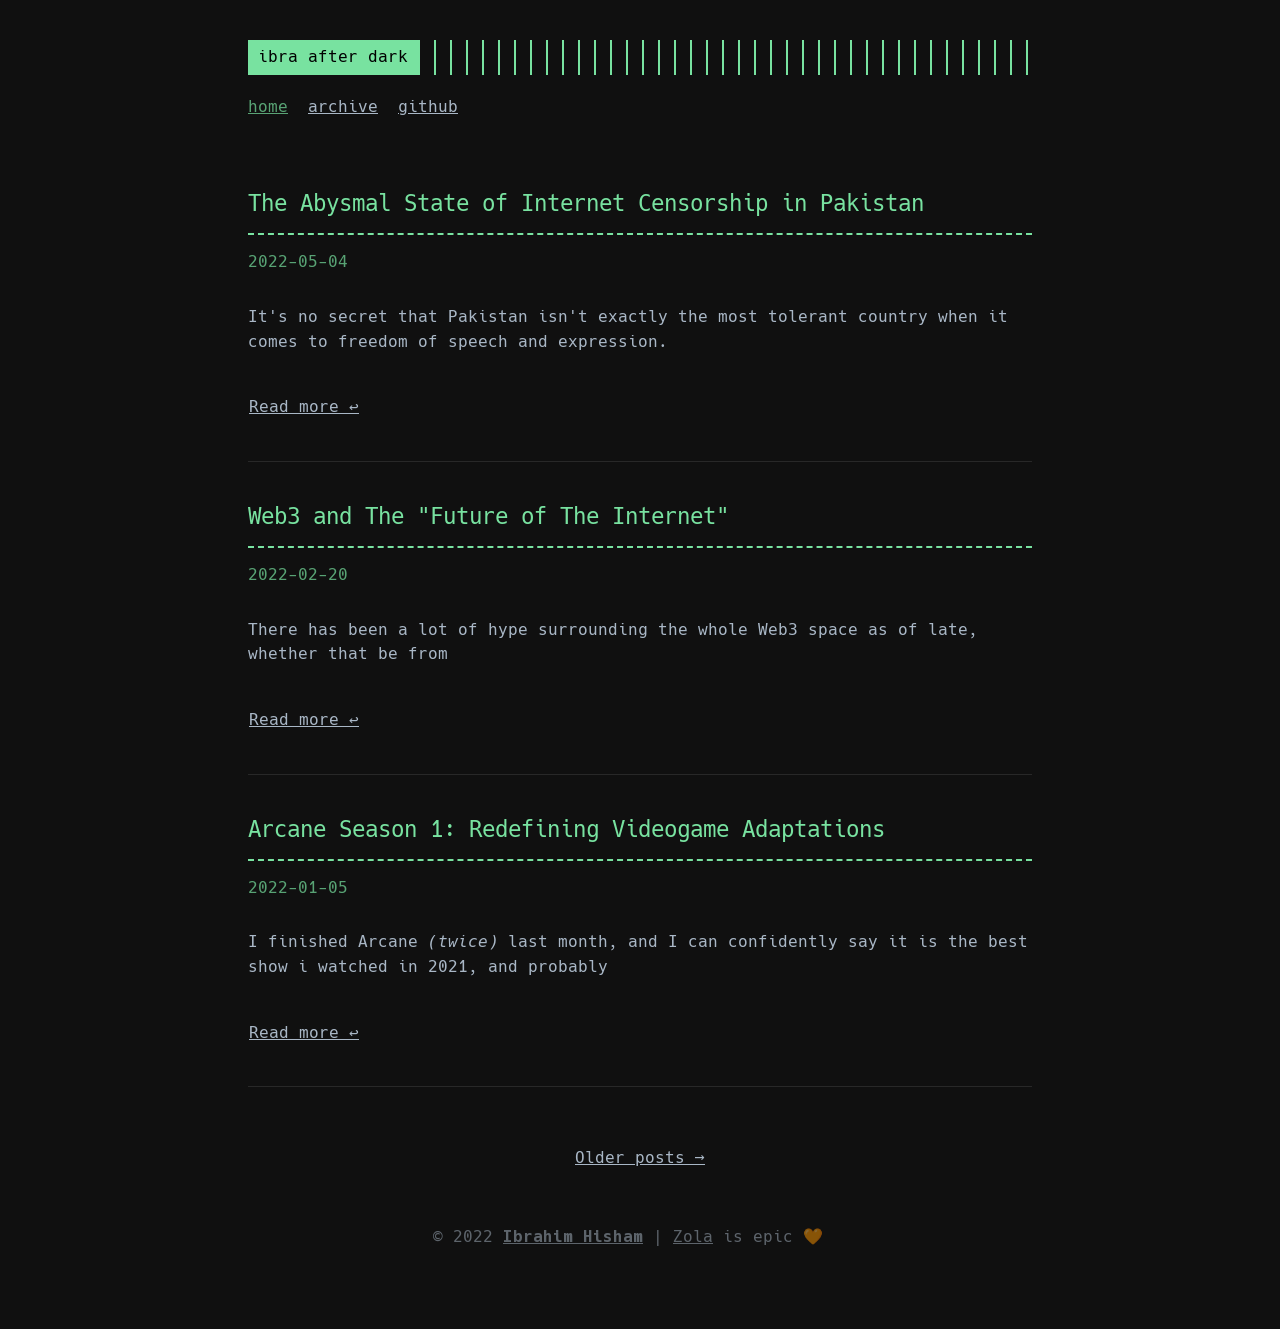
<file: index.html>
<!DOCTYPE html>
<html lang="en">

<head>
    <title>ibra after dark</title>
    
    <meta http-equiv="content-type" content="text/html; charset=utf-8">
    <meta name="viewport" content="width=device-width, initial-scale=1.0, maximum-scale=1">
    <meta name="robots" content="noodp"/>

    <link rel="stylesheet" href="https://ibra.github.io/style.css">
    <link rel="stylesheet" href="https://ibra.github.io/color/green.css">

        <link rel="stylesheet" href="https://ibra.github.io/color/background_dark.css">
    
    <link rel="stylesheet" href="https://ibra.github.io/font-hack-subset.css">

        <link rel="shortcut icon" type="image&#x2F;png" href="/favicon.png">
    
    </head>

<body class="">
<div class="container">
    
    <header class="header">
        <div class="header__inner">
            <div class="header__logo">
                    
                <a href="https://ibra.github.io" style="text-decoration: none;">
                    <div class="logo">
                      
                            ibra after dark
                        
                    </div>
                </a>
            </div>
        </div>

        
        
                <nav class="menu">
            <ul class="menu__inner">
                <li class="active"><a href="https://ibra.github.io">home</a></li>
            
                <li><a href="https://ibra.github.io/archive">archive</a></li>
            
                <li><a href="https://github.com/ibra" target="_blank" rel="noopener noreferrer">github</a></li>
            </ul>
        </nav>
    
    
        
    </header>
    

    <div class="content">
        
        <div class="posts">
                <div class="post on-list">
                    
    <h1 class="post-title"><a href="https://ibra.github.io/internet-censorship-pakistan/">The Abysmal State of Internet Censorship in Pakistan</a></h1>
    <div class="post-meta-inline">
        
    <span class="post-date">
            2022-05-04
        </span>

    </div>

    

                    
        <div class="post-content">
            <p>It's no secret that Pakistan isn't exactly the most tolerant country when it comes to freedom of speech and expression.  
        </div>
        <div>
            <!-- &#xFE0E; -- force text style - some devices render this as emoji -->
            <a class="read-more button" href="https://ibra.github.io/internet-censorship-pakistan/">
                <span class="button__text">Read more</span>&nbsp;
                <span class="button__icon">&#8617;&#xFE0E;</span>
            </a>
        </div>
    

                </div>
            
                <div class="post on-list">
                    
    <h1 class="post-title"><a href="https://ibra.github.io/web3-thoughts/">Web3 and The &quot;Future of The Internet&quot;</a></h1>
    <div class="post-meta-inline">
        
    <span class="post-date">
            2022-02-20
        </span>

    </div>

    

                    
        <div class="post-content">
            <p>There has been a lot of hype surrounding the whole Web3 space as of late, whether that be from 
        </div>
        <div>
            <!-- &#xFE0E; -- force text style - some devices render this as emoji -->
            <a class="read-more button" href="https://ibra.github.io/web3-thoughts/">
                <span class="button__text">Read more</span>&nbsp;
                <span class="button__icon">&#8617;&#xFE0E;</span>
            </a>
        </div>
    

                </div>
            
                <div class="post on-list">
                    
    <h1 class="post-title"><a href="https://ibra.github.io/ibreview-arcane/">Arcane Season 1: Redefining Videogame Adaptations</a></h1>
    <div class="post-meta-inline">
        
    <span class="post-date">
            2022-01-05
        </span>

    </div>

    

                    
        <div class="post-content">
            <p>I finished Arcane <em>(twice)</em> last month, and I can confidently say it is the best show i watched in 2021, and probably 
        </div>
        <div>
            <!-- &#xFE0E; -- force text style - some devices render this as emoji -->
            <a class="read-more button" href="https://ibra.github.io/ibreview-arcane/">
                <span class="button__text">Read more</span>&nbsp;
                <span class="button__icon">&#8617;&#xFE0E;</span>
            </a>
        </div>
    

                </div>
            <div class="pagination">
                <div class="pagination__buttons">
                    <span class="button next">
                        <a href="https://ibra.github.io/page/2/">
                            <span class="button__text">Older posts</span>&nbsp;
                            <span class="button__icon">→</span>
                        </a>
                    </span>
                </div>
            </div>
        </div>
        
    </div>

    
    <footer class="footer">
        <div class="footer__inner">
                <div class="copyright copyright--user">©&nbsp;2022&nbsp; <a href="https://github.com/ibra"><b>Ibrahim Hisham</b></a>|&nbsp;<a href="https://www.getzola.org/">Zola</a>&nbsp;is&nbsp;epic 🧡</div>
            </div>
    </footer>
    

</div>
</body>

</html>
</file>
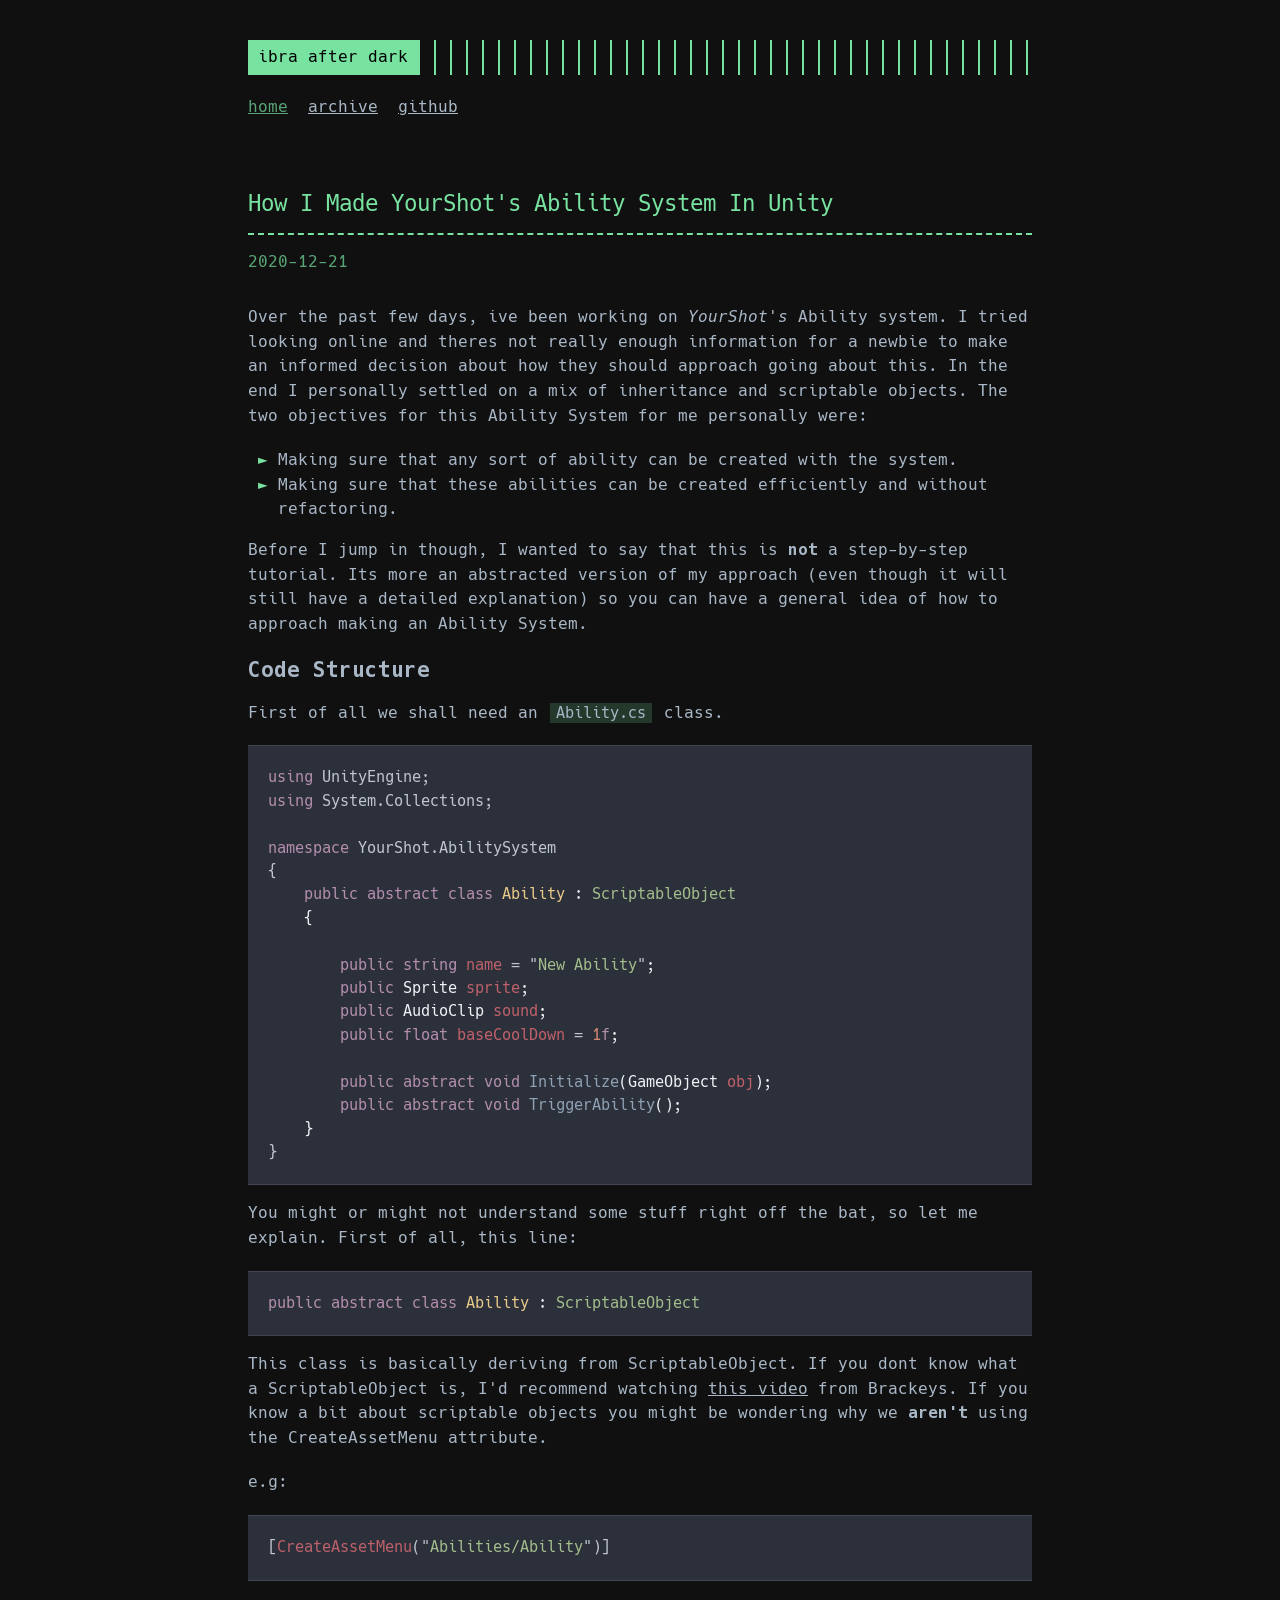
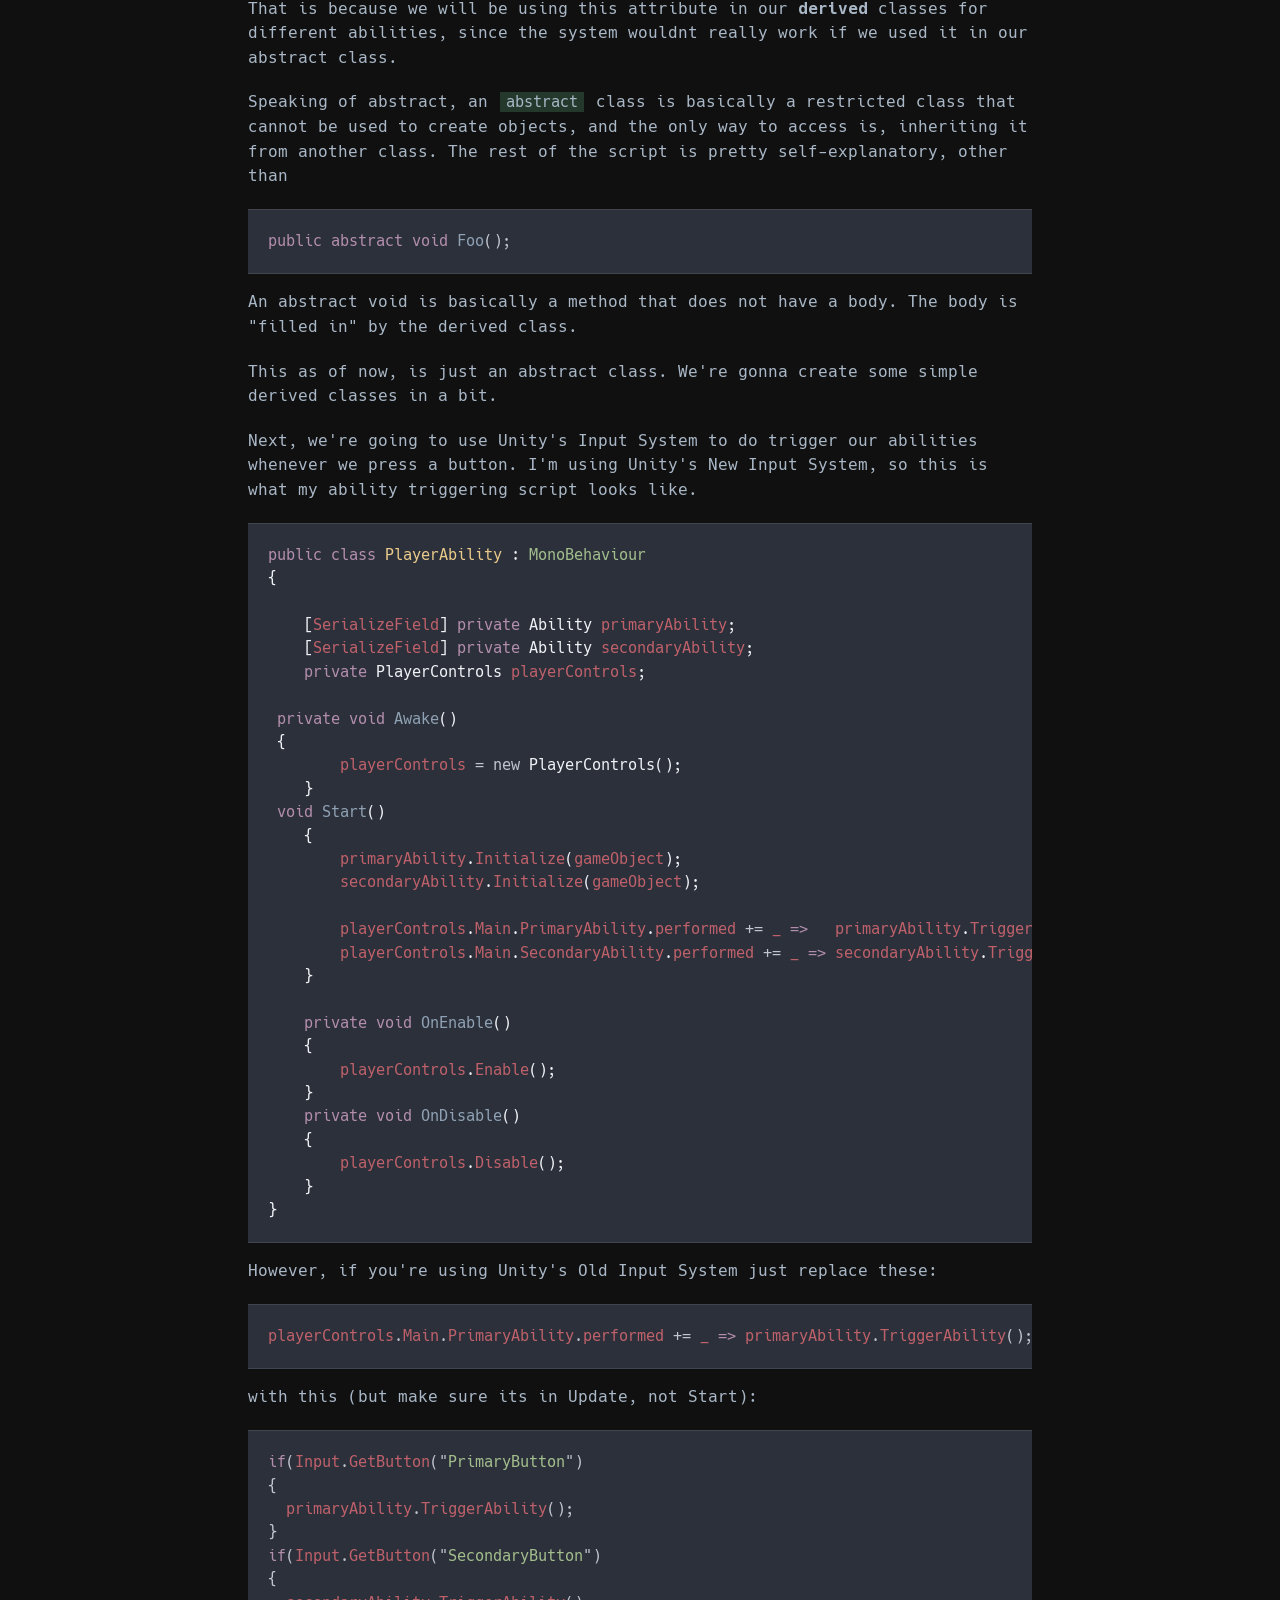
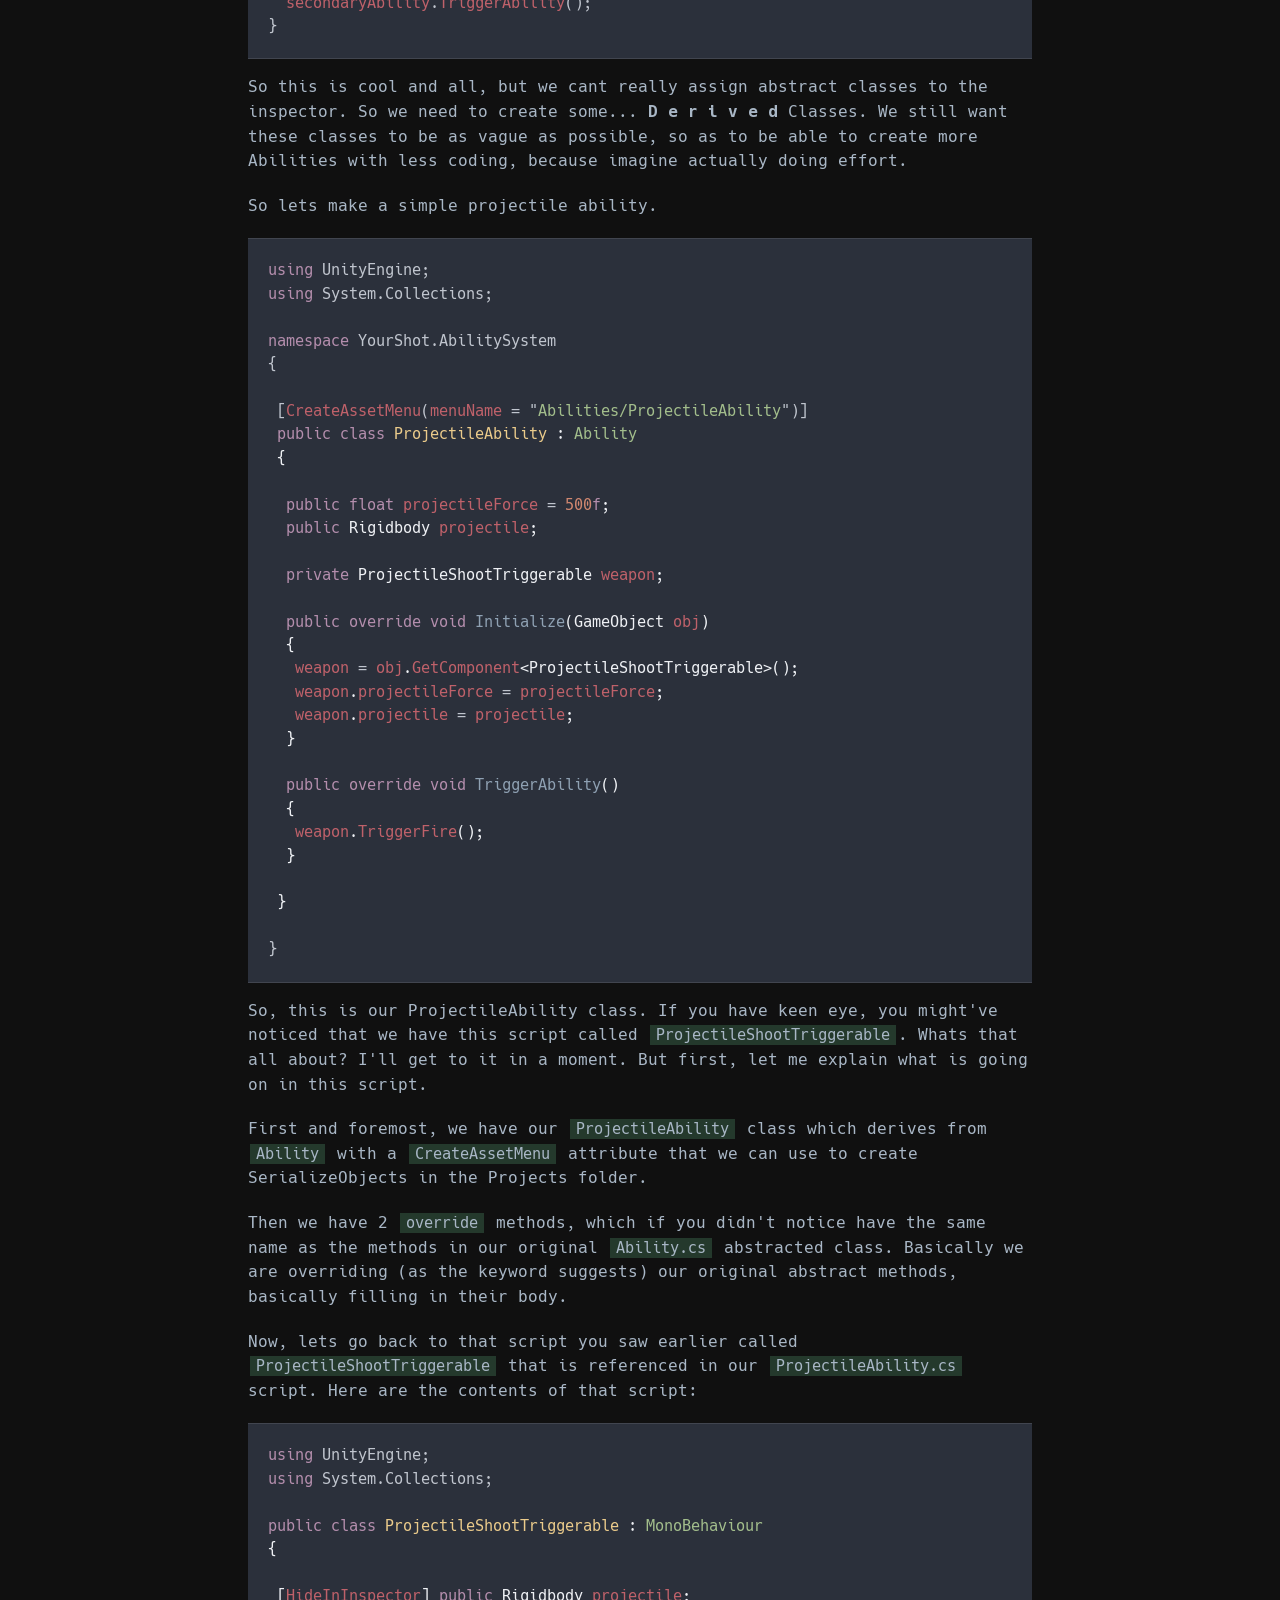
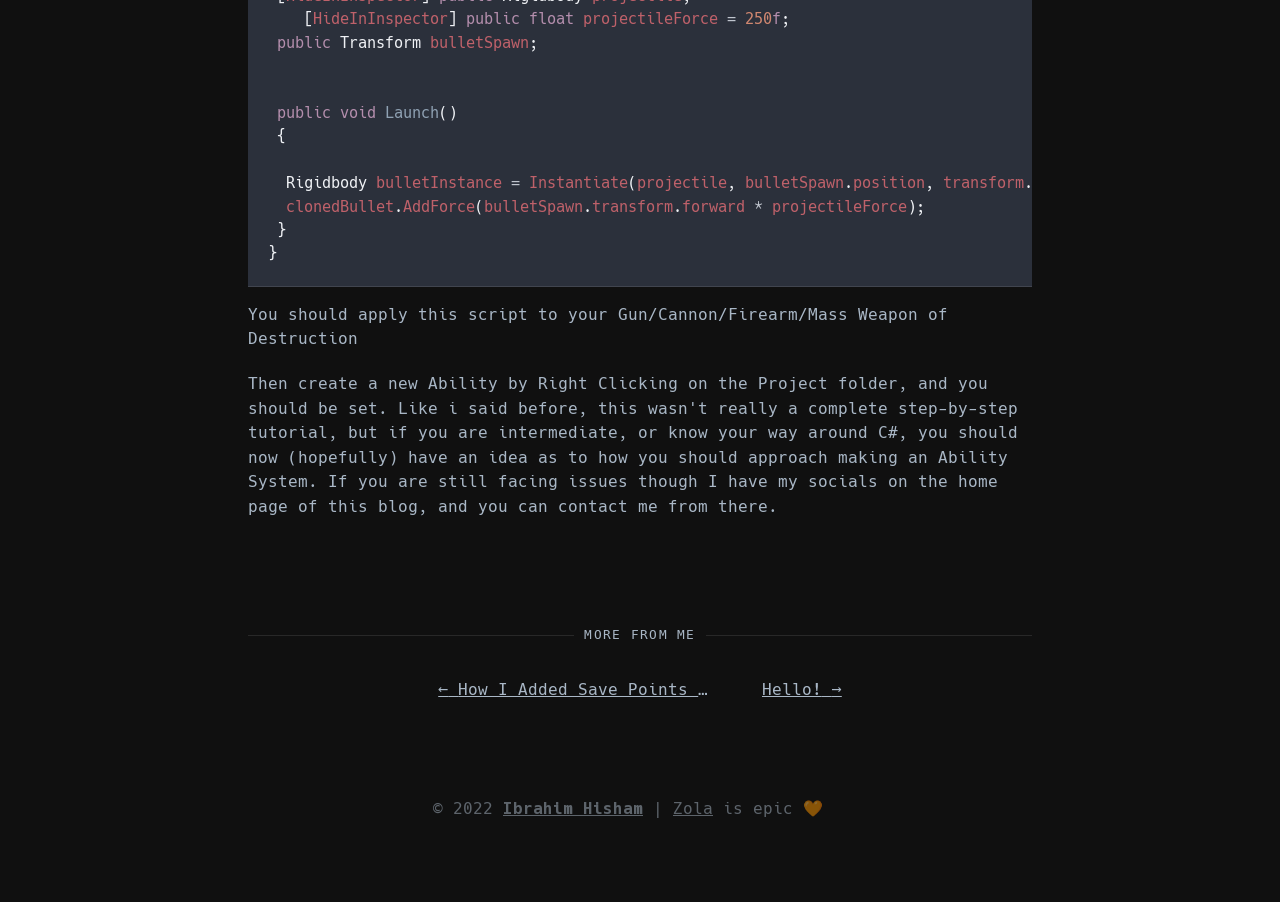
<file: ability-system-unity/index.html>
<!DOCTYPE html>
<html lang="en">

<head>
    <title>ibra after dark</title>
    
    <meta http-equiv="content-type" content="text/html; charset=utf-8">
    <meta name="viewport" content="width=device-width, initial-scale=1.0, maximum-scale=1">
    <meta name="robots" content="noodp"/>

    <link rel="stylesheet" href="https://ibra.github.io/style.css">
    <link rel="stylesheet" href="https://ibra.github.io/color/green.css">

        <link rel="stylesheet" href="https://ibra.github.io/color/background_dark.css">
    
    <link rel="stylesheet" href="https://ibra.github.io/font-hack-subset.css">

        <link rel="shortcut icon" type="image&#x2F;png" href="/favicon.png">
    
    </head>

<body class="">
<div class="container">
    
    <header class="header">
        <div class="header__inner">
            <div class="header__logo">
                    
                <a href="https://ibra.github.io" style="text-decoration: none;">
                    <div class="logo">
                      
                            ibra after dark
                        
                    </div>
                </a>
            </div>
        </div>

        
        
                <nav class="menu">
            <ul class="menu__inner">
                <li class="active"><a href="https://ibra.github.io">home</a></li>
            
                <li><a href="https://ibra.github.io/archive">archive</a></li>
            
                <li><a href="https://github.com/ibra" target="_blank" rel="noopener noreferrer">github</a></li>
            </ul>
        </nav>
    
    
        
    </header>
    

    <div class="content">
        
    <div class="post">
        
    <h1 class="post-title"><a href="https://ibra.github.io/ability-system-unity/">How I Made YourShot&#x27;s Ability System In Unity</a></h1>
    <div class="post-meta-inline">
        
    <span class="post-date">
            2020-12-21
        </span>

    </div>

    

        
        <div class="post-content">
            <p>Over the past few days, ive been working on <em>YourShot's</em> Ability system. I tried looking online and theres not really enough <span id="continue-reading"></span> information for a newbie to make an informed decision about how they should approach going about this. In the end I personally settled on a mix of inheritance and scriptable objects. The two objectives for this Ability System for me personally were:</p>
<ul>
<li>Making sure that any sort of ability can be created with the system.</li>
<li>Making sure that these abilities can be created efficiently and without refactoring.</li>
</ul>
<p>Before I jump in though, I wanted to say that this is <strong>not</strong> a step-by-step tutorial. Its more an abstracted version of my approach (even though it will still have a detailed explanation) so you can have a general idea of how to approach making an Ability System.</p>
<h2 id="code-structure">Code Structure</h2>
<p>First of all we shall need an <code>Ability.cs</code> class.</p>
<pre data-lang="cs" style="background-color:#2b303b;color:#c0c5ce;" class="language-cs "><code class="language-cs" data-lang="cs"><span style="color:#b48ead;">using </span><span>UnityEngine;
</span><span style="color:#b48ead;">using </span><span>System.Collections;
</span><span>
</span><span style="color:#b48ead;">namespace </span><span>YourShot.AbilitySystem
</span><span>{
</span><span>    </span><span style="color:#b48ead;">public abstract class </span><span style="color:#ebcb8b;">Ability </span><span style="color:#eff1f5;">: </span><span style="color:#a3be8c;">ScriptableObject
</span><span style="color:#eff1f5;">    {
</span><span style="color:#eff1f5;">
</span><span style="color:#eff1f5;">        </span><span style="color:#b48ead;">public string </span><span style="color:#bf616a;">name </span><span>= &quot;</span><span style="color:#a3be8c;">New Ability</span><span>&quot;</span><span style="color:#eff1f5;">;
</span><span style="color:#eff1f5;">        </span><span style="color:#b48ead;">public </span><span style="color:#eff1f5;">Sprite </span><span style="color:#bf616a;">sprite</span><span style="color:#eff1f5;">;
</span><span style="color:#eff1f5;">        </span><span style="color:#b48ead;">public </span><span style="color:#eff1f5;">AudioClip </span><span style="color:#bf616a;">sound</span><span style="color:#eff1f5;">;
</span><span style="color:#eff1f5;">        </span><span style="color:#b48ead;">public float </span><span style="color:#bf616a;">baseCoolDown </span><span>= </span><span style="color:#d08770;">1</span><span style="color:#b48ead;">f</span><span style="color:#eff1f5;">;
</span><span style="color:#eff1f5;">
</span><span style="color:#eff1f5;">        </span><span style="color:#b48ead;">public abstract void </span><span style="color:#8fa1b3;">Initialize</span><span style="color:#eff1f5;">(GameObject </span><span style="color:#bf616a;">obj</span><span style="color:#eff1f5;">);
</span><span style="color:#eff1f5;">        </span><span style="color:#b48ead;">public abstract void </span><span style="color:#8fa1b3;">TriggerAbility</span><span style="color:#eff1f5;">();
</span><span style="color:#eff1f5;">    }
</span><span>}
</span></code></pre>
<p>You might or might not understand some stuff right off the bat, so let me explain.
First of all, this line:</p>
<pre data-lang="cs" style="background-color:#2b303b;color:#c0c5ce;" class="language-cs "><code class="language-cs" data-lang="cs"><span style="color:#b48ead;">public abstract class </span><span style="color:#ebcb8b;">Ability </span><span style="color:#eff1f5;">: </span><span style="color:#a3be8c;">ScriptableObject
</span></code></pre>
<p>This class is basically deriving from ScriptableObject. If you dont know what a ScriptableObject is, I'd recommend watching <a href="https://www.youtube.com/watch?v=aPXvoWVabPY">this video</a> from Brackeys. If you know a bit about scriptable objects you might be wondering why we <strong>aren't</strong> using the CreateAssetMenu attribute.</p>
<p>e.g:</p>
<pre data-lang="cs" style="background-color:#2b303b;color:#c0c5ce;" class="language-cs "><code class="language-cs" data-lang="cs"><span>[</span><span style="color:#bf616a;">CreateAssetMenu</span><span>(&quot;</span><span style="color:#a3be8c;">Abilities/Ability</span><span>&quot;)]
</span></code></pre>
<p>That is because we will be using this attribute in our <strong>derived</strong> classes for different abilities, since the system wouldnt really work if we used it in our abstract class.</p>
<p>Speaking of abstract, an <code>abstract</code> class is basically a restricted class that cannot be used to create objects, and the only way to access is, inheriting it from another class. The rest of the script is pretty self-explanatory, other than</p>
<pre data-lang="cs" style="background-color:#2b303b;color:#c0c5ce;" class="language-cs "><code class="language-cs" data-lang="cs"><span style="color:#b48ead;">public abstract void </span><span style="color:#8fa1b3;">Foo</span><span>();
</span></code></pre>
<p>An abstract void is basically a method that does not have a body. The body is &quot;filled in&quot; by the derived class.</p>
<p>This as of now, is just an abstract class. We're gonna create some simple derived classes in a bit.</p>
<p>Next, we're going to use Unity's Input System to do trigger our abilities whenever we press a button. I'm using Unity's New Input System, so this is what my ability triggering script looks like.</p>
<pre data-lang="cs" style="background-color:#2b303b;color:#c0c5ce;" class="language-cs "><code class="language-cs" data-lang="cs"><span style="color:#b48ead;">public class </span><span style="color:#ebcb8b;">PlayerAbility </span><span style="color:#eff1f5;">: </span><span style="color:#a3be8c;">MonoBehaviour
</span><span style="color:#eff1f5;">{
</span><span style="color:#eff1f5;">
</span><span style="color:#eff1f5;">    [</span><span style="color:#bf616a;">SerializeField</span><span style="color:#eff1f5;">] </span><span style="color:#b48ead;">private </span><span style="color:#eff1f5;">Ability </span><span style="color:#bf616a;">primaryAbility</span><span style="color:#eff1f5;">;
</span><span style="color:#eff1f5;">    [</span><span style="color:#bf616a;">SerializeField</span><span style="color:#eff1f5;">] </span><span style="color:#b48ead;">private </span><span style="color:#eff1f5;">Ability </span><span style="color:#bf616a;">secondaryAbility</span><span style="color:#eff1f5;">;
</span><span style="color:#eff1f5;">    </span><span style="color:#b48ead;">private </span><span style="color:#eff1f5;">PlayerControls </span><span style="color:#bf616a;">playerControls</span><span style="color:#eff1f5;">;
</span><span style="color:#eff1f5;">
</span><span style="color:#eff1f5;"> </span><span style="color:#b48ead;">private void </span><span style="color:#8fa1b3;">Awake</span><span style="color:#eff1f5;">()
</span><span style="color:#eff1f5;"> {
</span><span style="color:#eff1f5;">        </span><span style="color:#bf616a;">playerControls </span><span>= new </span><span style="color:#eff1f5;">PlayerControls();
</span><span style="color:#eff1f5;">    }
</span><span style="color:#eff1f5;"> </span><span style="color:#b48ead;">void </span><span style="color:#8fa1b3;">Start</span><span style="color:#eff1f5;">()
</span><span style="color:#eff1f5;">    {
</span><span style="color:#eff1f5;">        </span><span style="color:#bf616a;">primaryAbility</span><span style="color:#eff1f5;">.</span><span style="color:#bf616a;">Initialize</span><span style="color:#eff1f5;">(</span><span style="color:#bf616a;">gameObject</span><span style="color:#eff1f5;">);
</span><span style="color:#eff1f5;">        </span><span style="color:#bf616a;">secondaryAbility</span><span style="color:#eff1f5;">.</span><span style="color:#bf616a;">Initialize</span><span style="color:#eff1f5;">(</span><span style="color:#bf616a;">gameObject</span><span style="color:#eff1f5;">);
</span><span style="color:#eff1f5;">
</span><span style="color:#eff1f5;">        </span><span style="color:#bf616a;">playerControls</span><span style="color:#eff1f5;">.</span><span style="color:#bf616a;">Main</span><span style="color:#eff1f5;">.</span><span style="color:#bf616a;">PrimaryAbility</span><span style="color:#eff1f5;">.</span><span style="color:#bf616a;">performed </span><span>+= </span><span style="color:#bf616a;">_ </span><span style="color:#b48ead;">=&gt;   </span><span style="color:#bf616a;">primaryAbility</span><span style="color:#eff1f5;">.</span><span style="color:#bf616a;">TriggerAbility</span><span style="color:#eff1f5;">();
</span><span style="color:#eff1f5;">        </span><span style="color:#bf616a;">playerControls</span><span style="color:#eff1f5;">.</span><span style="color:#bf616a;">Main</span><span style="color:#eff1f5;">.</span><span style="color:#bf616a;">SecondaryAbility</span><span style="color:#eff1f5;">.</span><span style="color:#bf616a;">performed </span><span>+= </span><span style="color:#bf616a;">_ </span><span style="color:#b48ead;">=&gt; </span><span style="color:#bf616a;">secondaryAbility</span><span style="color:#eff1f5;">.</span><span style="color:#bf616a;">TriggerAbility</span><span style="color:#eff1f5;">();
</span><span style="color:#eff1f5;">    }
</span><span style="color:#eff1f5;">
</span><span style="color:#eff1f5;">    </span><span style="color:#b48ead;">private void </span><span style="color:#8fa1b3;">OnEnable</span><span style="color:#eff1f5;">()
</span><span style="color:#eff1f5;">    {
</span><span style="color:#eff1f5;">        </span><span style="color:#bf616a;">playerControls</span><span style="color:#eff1f5;">.</span><span style="color:#bf616a;">Enable</span><span style="color:#eff1f5;">();
</span><span style="color:#eff1f5;">    }
</span><span style="color:#eff1f5;">    </span><span style="color:#b48ead;">private void </span><span style="color:#8fa1b3;">OnDisable</span><span style="color:#eff1f5;">()
</span><span style="color:#eff1f5;">    {
</span><span style="color:#eff1f5;">        </span><span style="color:#bf616a;">playerControls</span><span style="color:#eff1f5;">.</span><span style="color:#bf616a;">Disable</span><span style="color:#eff1f5;">();
</span><span style="color:#eff1f5;">    }
</span><span style="color:#eff1f5;">}
</span></code></pre>
<p>However, if you're using Unity's Old Input System just replace these:</p>
<pre data-lang="cs" style="background-color:#2b303b;color:#c0c5ce;" class="language-cs "><code class="language-cs" data-lang="cs"><span style="color:#bf616a;">playerControls</span><span>.</span><span style="color:#bf616a;">Main</span><span>.</span><span style="color:#bf616a;">PrimaryAbility</span><span>.</span><span style="color:#bf616a;">performed </span><span>+= </span><span style="color:#bf616a;">_ </span><span style="color:#b48ead;">=&gt; </span><span style="color:#bf616a;">primaryAbility</span><span>.</span><span style="color:#bf616a;">TriggerAbility</span><span>();
</span></code></pre>
<p>with this (but make sure its in Update, not Start):</p>
<pre data-lang="cs" style="background-color:#2b303b;color:#c0c5ce;" class="language-cs "><code class="language-cs" data-lang="cs"><span style="color:#b48ead;">if</span><span>(</span><span style="color:#bf616a;">Input</span><span>.</span><span style="color:#bf616a;">GetButton</span><span>(&quot;</span><span style="color:#a3be8c;">PrimaryButton</span><span>&quot;)
</span><span>{
</span><span>  </span><span style="color:#bf616a;">primaryAbility</span><span>.</span><span style="color:#bf616a;">TriggerAbility</span><span>();
</span><span>}
</span><span style="color:#b48ead;">if</span><span>(</span><span style="color:#bf616a;">Input</span><span>.</span><span style="color:#bf616a;">GetButton</span><span>(&quot;</span><span style="color:#a3be8c;">SecondaryButton</span><span>&quot;)
</span><span>{
</span><span>  </span><span style="color:#bf616a;">secondaryAbility</span><span>.</span><span style="color:#bf616a;">TriggerAbility</span><span>();
</span><span>}
</span></code></pre>
<p>So this is cool and all, but we cant really assign abstract classes to the inspector. So we need to create some... <strong>D e r i v e d</strong> Classes. We still want these classes to be as vague as possible, so as to be able to create more Abilities with less coding, because imagine actually doing effort.</p>
<p>So lets make a simple projectile ability.</p>
<pre data-lang="cs" style="background-color:#2b303b;color:#c0c5ce;" class="language-cs "><code class="language-cs" data-lang="cs"><span style="color:#b48ead;">using </span><span>UnityEngine;
</span><span style="color:#b48ead;">using </span><span>System.Collections;
</span><span>
</span><span style="color:#b48ead;">namespace </span><span>YourShot.AbilitySystem
</span><span>{
</span><span>
</span><span> [</span><span style="color:#bf616a;">CreateAssetMenu</span><span>(</span><span style="color:#bf616a;">menuName </span><span>= &quot;</span><span style="color:#a3be8c;">Abilities/ProjectileAbility</span><span>&quot;)]
</span><span> </span><span style="color:#b48ead;">public class </span><span style="color:#ebcb8b;">ProjectileAbility </span><span style="color:#eff1f5;">: </span><span style="color:#a3be8c;">Ability
</span><span style="color:#eff1f5;"> {
</span><span style="color:#eff1f5;">
</span><span style="color:#eff1f5;">  </span><span style="color:#b48ead;">public float </span><span style="color:#bf616a;">projectileForce </span><span>= </span><span style="color:#d08770;">500</span><span style="color:#b48ead;">f</span><span style="color:#eff1f5;">;
</span><span style="color:#eff1f5;">  </span><span style="color:#b48ead;">public </span><span style="color:#eff1f5;">Rigidbody </span><span style="color:#bf616a;">projectile</span><span style="color:#eff1f5;">;
</span><span style="color:#eff1f5;">
</span><span style="color:#eff1f5;">  </span><span style="color:#b48ead;">private </span><span style="color:#eff1f5;">ProjectileShootTriggerable </span><span style="color:#bf616a;">weapon</span><span style="color:#eff1f5;">;
</span><span style="color:#eff1f5;">
</span><span style="color:#eff1f5;">  </span><span style="color:#b48ead;">public override void </span><span style="color:#8fa1b3;">Initialize</span><span style="color:#eff1f5;">(GameObject </span><span style="color:#bf616a;">obj</span><span style="color:#eff1f5;">)
</span><span style="color:#eff1f5;">  {
</span><span style="color:#eff1f5;">   </span><span style="color:#bf616a;">weapon </span><span>= </span><span style="color:#bf616a;">obj</span><span style="color:#eff1f5;">.</span><span style="color:#bf616a;">GetComponent</span><span style="color:#eff1f5;">&lt;ProjectileShootTriggerable&gt;();
</span><span style="color:#eff1f5;">   </span><span style="color:#bf616a;">weapon</span><span style="color:#eff1f5;">.</span><span style="color:#bf616a;">projectileForce </span><span>= </span><span style="color:#bf616a;">projectileForce</span><span style="color:#eff1f5;">;
</span><span style="color:#eff1f5;">   </span><span style="color:#bf616a;">weapon</span><span style="color:#eff1f5;">.</span><span style="color:#bf616a;">projectile </span><span>= </span><span style="color:#bf616a;">projectile</span><span style="color:#eff1f5;">;
</span><span style="color:#eff1f5;">  }
</span><span style="color:#eff1f5;">
</span><span style="color:#eff1f5;">  </span><span style="color:#b48ead;">public override void </span><span style="color:#8fa1b3;">TriggerAbility</span><span style="color:#eff1f5;">()
</span><span style="color:#eff1f5;">  {
</span><span style="color:#eff1f5;">   </span><span style="color:#bf616a;">weapon</span><span style="color:#eff1f5;">.</span><span style="color:#bf616a;">TriggerFire</span><span style="color:#eff1f5;">();
</span><span style="color:#eff1f5;">  }
</span><span style="color:#eff1f5;">
</span><span style="color:#eff1f5;"> }
</span><span>
</span><span>}
</span></code></pre>
<p>So, this is our ProjectileAbility class. If you have keen eye, you might've noticed that we have this script called <code>ProjectileShootTriggerable</code>. Whats that all about? I'll get to it in a moment. But first, let me explain what is going on in this script.</p>
<p>First and foremost, we have our <code>ProjectileAbility</code> class which derives from <code>Ability</code> with a <code>CreateAssetMenu</code> attribute that we can use to create SerializeObjects in the Projects folder.</p>
<p>Then we have 2 <code>override</code> methods, which if you didn't notice have the same name as the methods in our original <code>Ability.cs</code> abstracted class. Basically we are overriding (as the keyword suggests) our original abstract methods, basically filling in their body.</p>
<p>Now, lets go back to that script you saw earlier called <code>ProjectileShootTriggerable</code> that is referenced in our <code>ProjectileAbility.cs</code> script. Here are the contents of that script:</p>
<pre data-lang="cs" style="background-color:#2b303b;color:#c0c5ce;" class="language-cs "><code class="language-cs" data-lang="cs"><span style="color:#b48ead;">using </span><span>UnityEngine;
</span><span style="color:#b48ead;">using </span><span>System.Collections;
</span><span>
</span><span style="color:#b48ead;">public class </span><span style="color:#ebcb8b;">ProjectileShootTriggerable </span><span style="color:#eff1f5;">: </span><span style="color:#a3be8c;">MonoBehaviour
</span><span style="color:#eff1f5;">{
</span><span style="color:#eff1f5;">
</span><span style="color:#eff1f5;"> [</span><span style="color:#bf616a;">HideInInspector</span><span style="color:#eff1f5;">] </span><span style="color:#b48ead;">public </span><span style="color:#eff1f5;">Rigidbody </span><span style="color:#bf616a;">projectile</span><span style="color:#eff1f5;">;
</span><span style="color:#eff1f5;">    [</span><span style="color:#bf616a;">HideInInspector</span><span style="color:#eff1f5;">] </span><span style="color:#b48ead;">public float </span><span style="color:#bf616a;">projectileForce </span><span>= </span><span style="color:#d08770;">250</span><span style="color:#b48ead;">f</span><span style="color:#eff1f5;">;
</span><span style="color:#eff1f5;"> </span><span style="color:#b48ead;">public </span><span style="color:#eff1f5;">Transform </span><span style="color:#bf616a;">bulletSpawn</span><span style="color:#eff1f5;">;
</span><span style="color:#eff1f5;">
</span><span style="color:#eff1f5;">
</span><span style="color:#eff1f5;"> </span><span style="color:#b48ead;">public void </span><span style="color:#8fa1b3;">Launch</span><span style="color:#eff1f5;">()
</span><span style="color:#eff1f5;"> {
</span><span style="color:#eff1f5;">
</span><span style="color:#eff1f5;">  Rigidbody </span><span style="color:#bf616a;">bulletInstance </span><span>= </span><span style="color:#bf616a;">Instantiate</span><span style="color:#eff1f5;">(</span><span style="color:#bf616a;">projectile</span><span style="color:#eff1f5;">, </span><span style="color:#bf616a;">bulletSpawn</span><span style="color:#eff1f5;">.</span><span style="color:#bf616a;">position</span><span style="color:#eff1f5;">, </span><span style="color:#bf616a;">transform</span><span style="color:#eff1f5;">.</span><span style="color:#bf616a;">rotation</span><span style="color:#eff1f5;">);
</span><span style="color:#eff1f5;">  </span><span style="color:#bf616a;">clonedBullet</span><span style="color:#eff1f5;">.</span><span style="color:#bf616a;">AddForce</span><span style="color:#eff1f5;">(</span><span style="color:#bf616a;">bulletSpawn</span><span style="color:#eff1f5;">.</span><span style="color:#bf616a;">transform</span><span style="color:#eff1f5;">.</span><span style="color:#bf616a;">forward </span><span>* </span><span style="color:#bf616a;">projectileForce</span><span style="color:#eff1f5;">);
</span><span style="color:#eff1f5;"> }
</span><span style="color:#eff1f5;">}
</span></code></pre>
<p>You should apply this script to your Gun/Cannon/Firearm/Mass Weapon of Destruction</p>
<p>Then create a new Ability by Right Clicking on the Project folder, and you should be set. Like i said before, this wasn't really a complete step-by-step tutorial, but if you are intermediate, or know your way around C#, you should now (hopefully) have an idea as to how you should approach making an Ability System. If you are still facing issues though I have my socials on the home page of this blog, and you can contact me from there.</p>

        </div>

        
        <div class="pagination">
            <div class="pagination__title">
                <span class="pagination__title-h">More from me</span>
                <hr />
            </div>
            <div class="pagination__buttons">
                    <span class="button previous">
                        <a href="https://ibra.github.io/yourshot-save-points/">
                            <span class="button__icon">←</span>&nbsp;
                            <span class="button__text">How I Added Save Points to YourShot</span>
                        </a>
                    </span>
                
                
                    <span class="button next">
                        <a href="https://ibra.github.io/hello/">
                            <span class="button__text">Hello!</span>&nbsp;
                            <span class="button__icon">→</span>
                        </a>
                    </span>
                </div>
        </div>
    
    </div>

    </div>

    
    <footer class="footer">
        <div class="footer__inner">
                <div class="copyright copyright--user">©&nbsp;2022&nbsp; <a href="https://github.com/ibra"><b>Ibrahim Hisham</b></a>|&nbsp;<a href="https://www.getzola.org/">Zola</a>&nbsp;is&nbsp;epic 🧡</div>
            </div>
    </footer>
    

</div>
</body>

</html>
</file>
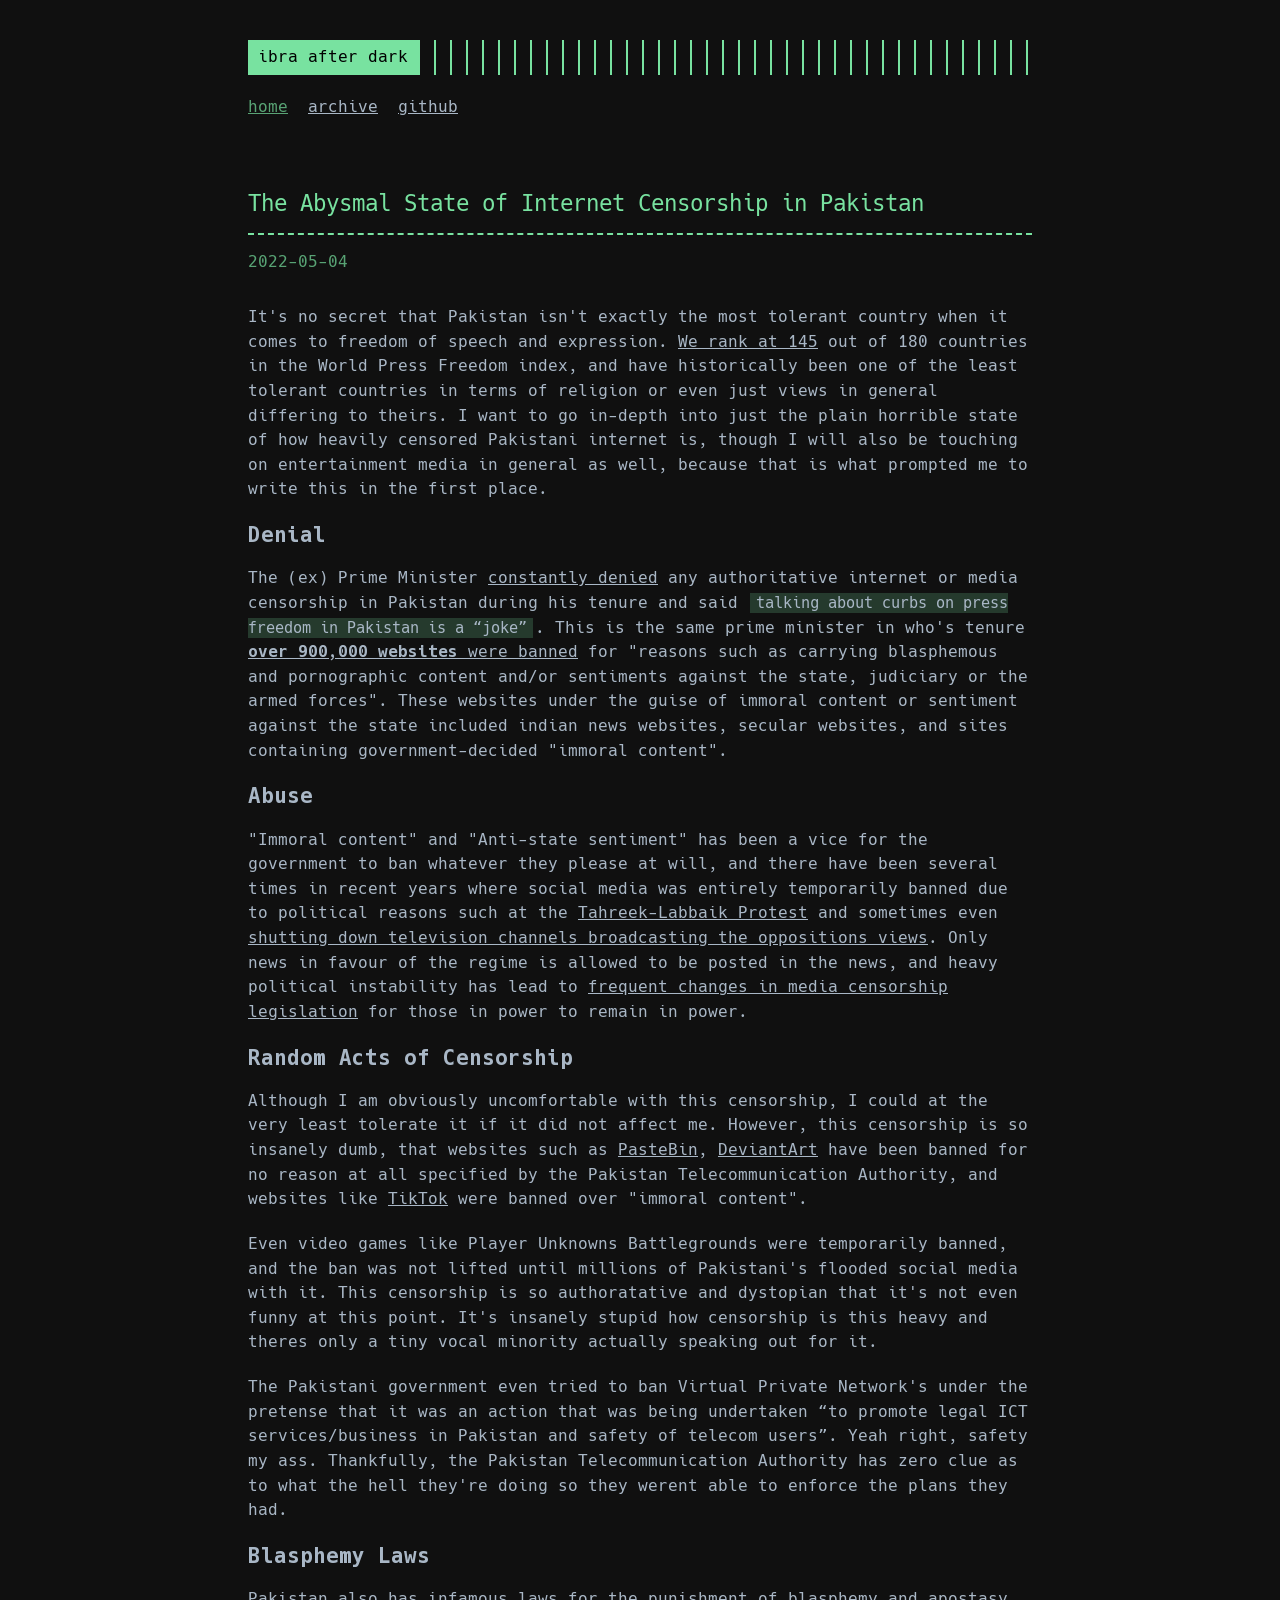
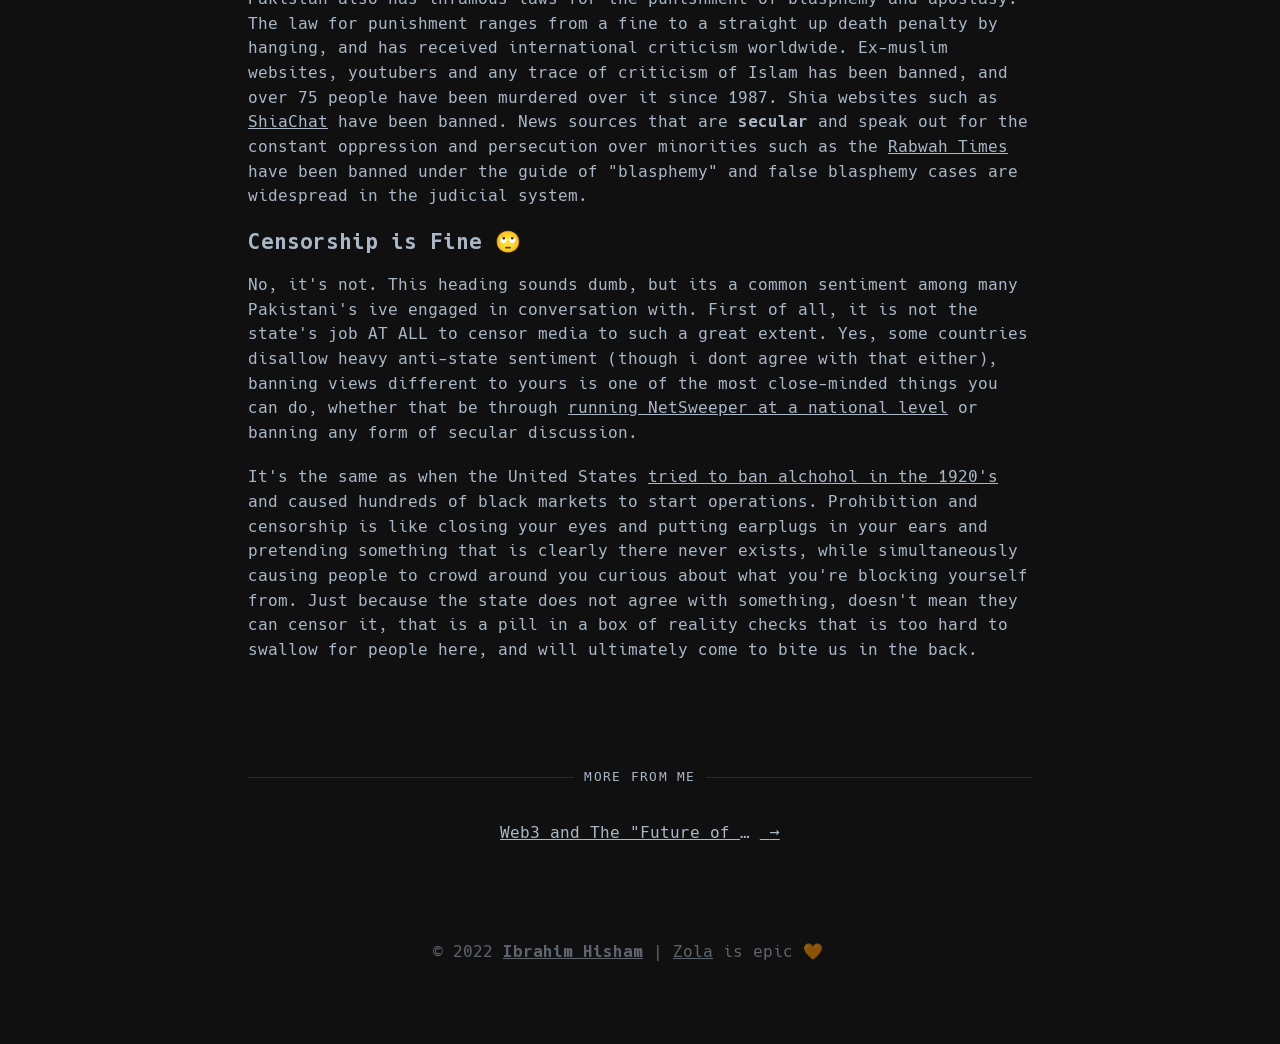
<file: internet-censorship-pakistan/index.html>
<!DOCTYPE html>
<html lang="en">

<head>
    <title>ibra after dark</title>
    
    <meta http-equiv="content-type" content="text/html; charset=utf-8">
    <meta name="viewport" content="width=device-width, initial-scale=1.0, maximum-scale=1">
    <meta name="robots" content="noodp"/>

    <link rel="stylesheet" href="https://ibra.github.io/style.css">
    <link rel="stylesheet" href="https://ibra.github.io/color/green.css">

        <link rel="stylesheet" href="https://ibra.github.io/color/background_dark.css">
    
    <link rel="stylesheet" href="https://ibra.github.io/font-hack-subset.css">

        <link rel="shortcut icon" type="image&#x2F;png" href="/favicon.png">
    
    </head>

<body class="">
<div class="container">
    
    <header class="header">
        <div class="header__inner">
            <div class="header__logo">
                    
                <a href="https://ibra.github.io" style="text-decoration: none;">
                    <div class="logo">
                      
                            ibra after dark
                        
                    </div>
                </a>
            </div>
        </div>

        
        
                <nav class="menu">
            <ul class="menu__inner">
                <li class="active"><a href="https://ibra.github.io">home</a></li>
            
                <li><a href="https://ibra.github.io/archive">archive</a></li>
            
                <li><a href="https://github.com/ibra" target="_blank" rel="noopener noreferrer">github</a></li>
            </ul>
        </nav>
    
    
        
    </header>
    

    <div class="content">
        
    <div class="post">
        
    <h1 class="post-title"><a href="https://ibra.github.io/internet-censorship-pakistan/">The Abysmal State of Internet Censorship in Pakistan</a></h1>
    <div class="post-meta-inline">
        
    <span class="post-date">
            2022-05-04
        </span>

    </div>

    

        
        <div class="post-content">
            <p>It's no secret that Pakistan isn't exactly the most tolerant country when it comes to freedom of speech and expression.  <span id="continue-reading"></span> <a href="https://www.dawn.com/news/1551250">We rank at 145</a> out of 180 countries in the World Press Freedom index, and have historically been one of the least tolerant countries in terms of religion or even just views in general differing to theirs. I want to go in-depth into just the plain horrible state of how heavily censored Pakistani internet is, though I will also be touching on entertainment media in general as well, because that is what prompted me to write this in the first place.</p>
<h2 id="denial">Denial</h2>
<p>The (ex) Prime Minister <a href="https://www.dawn.com/news/1497391">constantly denied</a> any authoritative internet or media censorship in Pakistan during his tenure and said <code>talking about curbs on press freedom in Pakistan is a “joke”</code>. This is the same prime minister in who's tenure <a href="https://www.dawn.com/news/1507590"><strong>over 900,000 websites</strong> were banned</a> for  &quot;reasons such as carrying blasphemous and pornographic content and/or sentiments against the state, judiciary or the armed forces&quot;. These websites under the guise of immoral content or sentiment against the state included indian news websites, secular websites, and sites containing government-decided &quot;immoral content&quot;.</p>
<h2 id="abuse">Abuse</h2>
<p>&quot;Immoral content&quot; and &quot;Anti-state sentiment&quot; has been a vice for the government to ban whatever they please at will, and there have been several times in recent years where social media was entirely temporarily banned due to political reasons such at the <a href="https://en.wikipedia.org/wiki/2017_Tehreek-e-Labaik_protest">Tahreek-Labbaik Protest</a> and sometimes even <a href="https://www.aljazeera.com/news/2019/7/10/media-watchdogs-slam-brazen-censorship-by-pakistan">shutting down television channels broadcasting the oppositions views</a>. Only news in favour of the regime is allowed to be posted in the news, and heavy political instability has lead to <a href="https://en.wikipedia.org/wiki/Censorship_in_Pakistan#History">frequent changes in media censorship legislation</a> for those in power to remain in power.</p>
<h2 id="random-acts-of-censorship">Random Acts of Censorship</h2>
<p>Although I am obviously uncomfortable with this censorship, I could at the very least tolerate it if it did not affect me. However, this censorship is so insanely dumb, that websites such as <a href="https://pastebin.com">PasteBin</a>, <a href="https://deviantart.com">DeviantArt</a> have been banned for no reason at all specified by the Pakistan Telecommunication Authority, and websites like <a href="https://tiktok.com">TikTok</a> were banned over &quot;immoral content&quot;.</p>
<p>Even video games like Player Unknowns Battlegrounds were temporarily banned, and the ban was not lifted until millions of Pakistani's flooded social media with it. This censorship is so authoratative and dystopian that it's not even funny at this point. It's insanely stupid how censorship is this heavy and theres only a tiny vocal minority actually speaking out for it.</p>
<p>The Pakistani government even tried to ban Virtual Private Network's under the pretense that it was an action that was being undertaken “to promote legal ICT services/business in Pakistan and safety of telecom users”. Yeah right, safety my ass. Thankfully, the Pakistan Telecommunication Authority has zero clue as to what the hell they're doing so they werent able to enforce the plans they had.</p>
<h2 id="blasphemy-laws">Blasphemy Laws</h2>
<p>Pakistan also has infamous laws for the punishment of blasphemy and apostasy. The law for punishment ranges from a fine to a straight up death penalty by hanging, and has received international criticism worldwide. Ex-muslim websites, youtubers and any trace of criticism of Islam has been banned, and over 75 people have been murdered over it since 1987. Shia websites such as <a href="https://www.shiachat.com/">ShiaChat</a> have been banned. News sources that are <strong>secular</strong> and speak out for the constant oppression and persecution over minorities such as the <a href="https://www.rabwah.net/">Rabwah Times</a> have been banned under the guide of &quot;blasphemy&quot; and false blasphemy cases are widespread in the judicial system.</p>
<h2 id="censorship-is-fine-rolling-eyes">Censorship is Fine 🙄</h2>
<p>No, it's not. This heading sounds dumb, but its a common sentiment among many Pakistani's ive engaged in conversation with. First of all, it is not the state's job AT ALL to censor media to such a great extent. Yes, some countries disallow heavy anti-state sentiment (though i dont agree with that either), banning views different to yours is one of the most close-minded things you can do, whether that be through <a href="https://tribune.com.pk/story/565879/pakistan-government-using-netsweeper-for-internet-filtering-report">running NetSweeper at a national level</a> or banning any form of secular discussion.</p>
<p>It's the same as when the United States <a href="https://en.wikipedia.org/wiki/Prohibition_in_the_United_States">tried to ban alchohol in the 1920's</a> and caused hundreds of black markets to start operations. Prohibition and censorship is like closing your eyes and putting earplugs in your ears and pretending something that is clearly there never exists, while simultaneously causing people to crowd around you curious about what you're blocking yourself from. Just because the state does not agree with something, doesn't mean they can censor it, that is a pill in a box of reality checks that is too hard to swallow for people here, and will ultimately come to bite us in the back.</p>

        </div>

        
        <div class="pagination">
            <div class="pagination__title">
                <span class="pagination__title-h">More from me</span>
                <hr />
            </div>
            <div class="pagination__buttons">
                
                    <span class="button next">
                        <a href="https://ibra.github.io/web3-thoughts/">
                            <span class="button__text">Web3 and The &quot;Future of The Internet&quot;</span>&nbsp;
                            <span class="button__icon">→</span>
                        </a>
                    </span>
                </div>
        </div>
    
    </div>

    </div>

    
    <footer class="footer">
        <div class="footer__inner">
                <div class="copyright copyright--user">©&nbsp;2022&nbsp; <a href="https://github.com/ibra"><b>Ibrahim Hisham</b></a>|&nbsp;<a href="https://www.getzola.org/">Zola</a>&nbsp;is&nbsp;epic 🧡</div>
            </div>
    </footer>
    

</div>
</body>

</html>
</file>
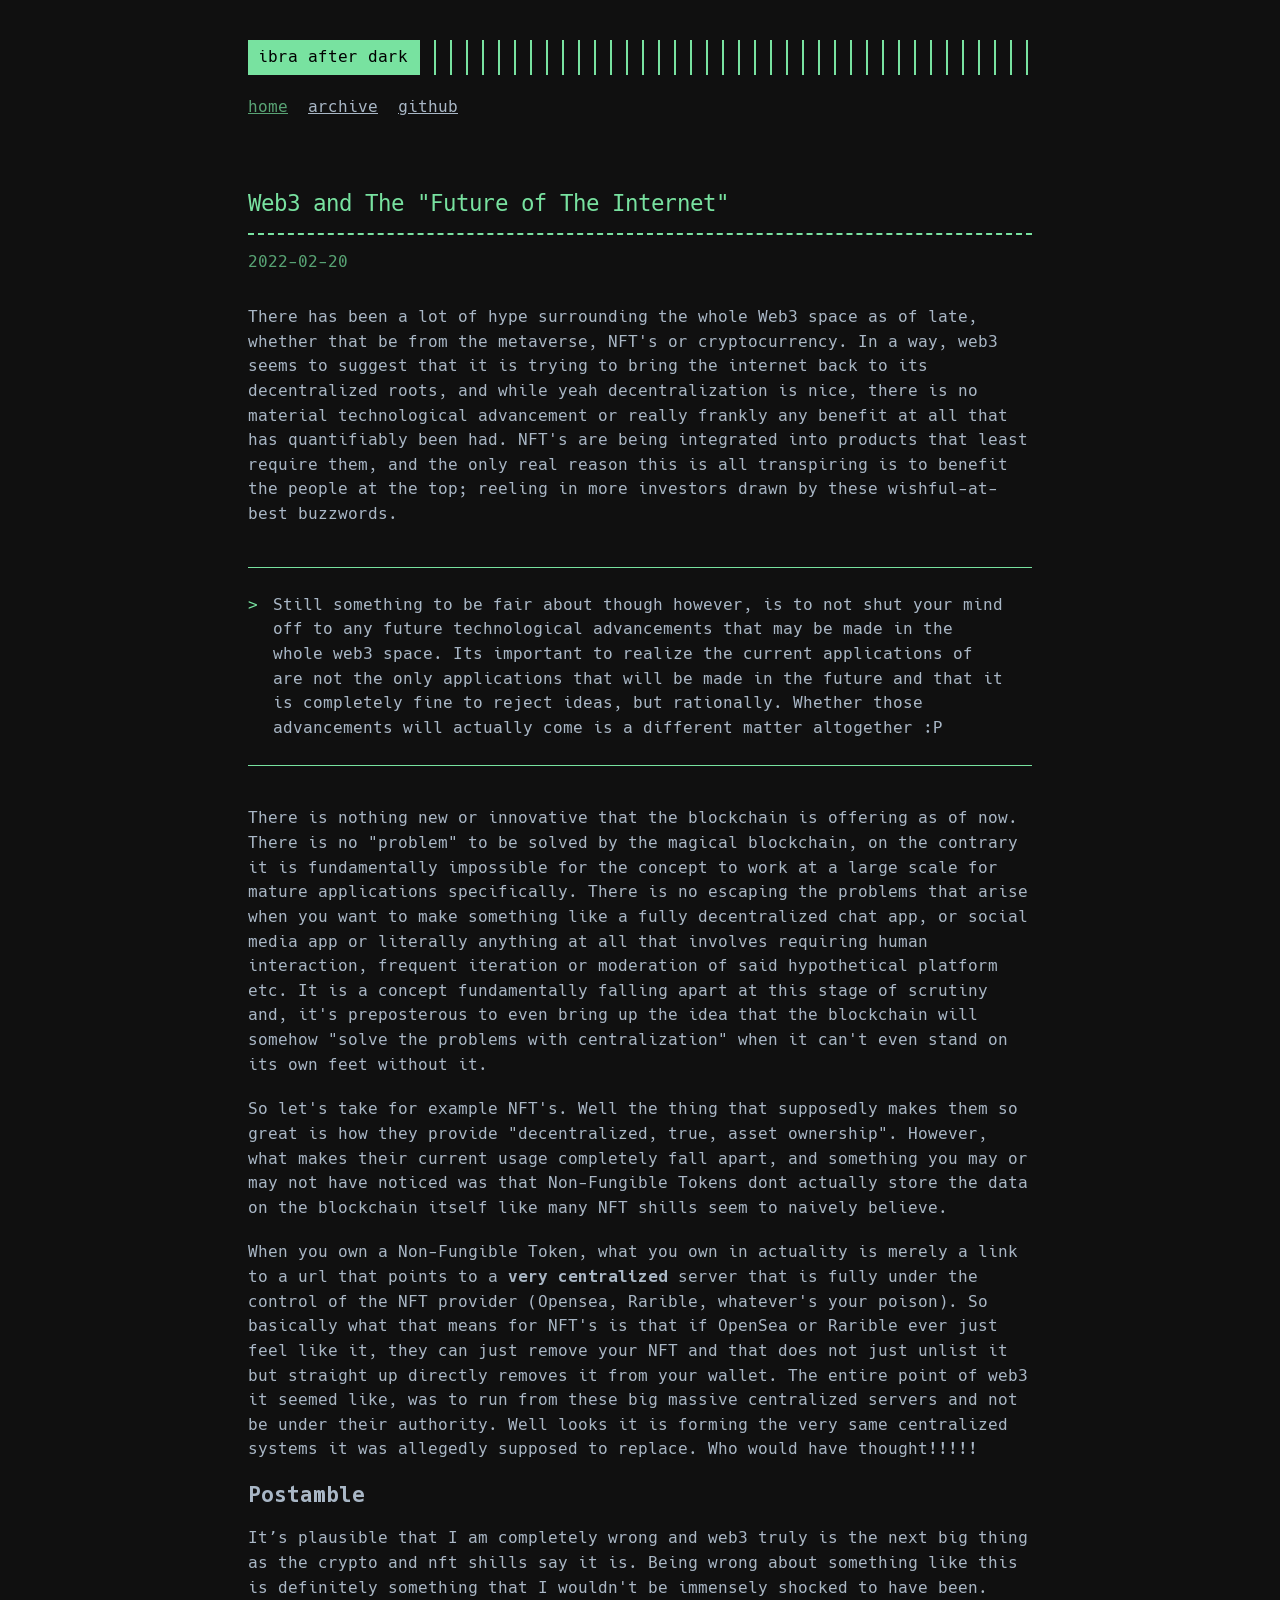
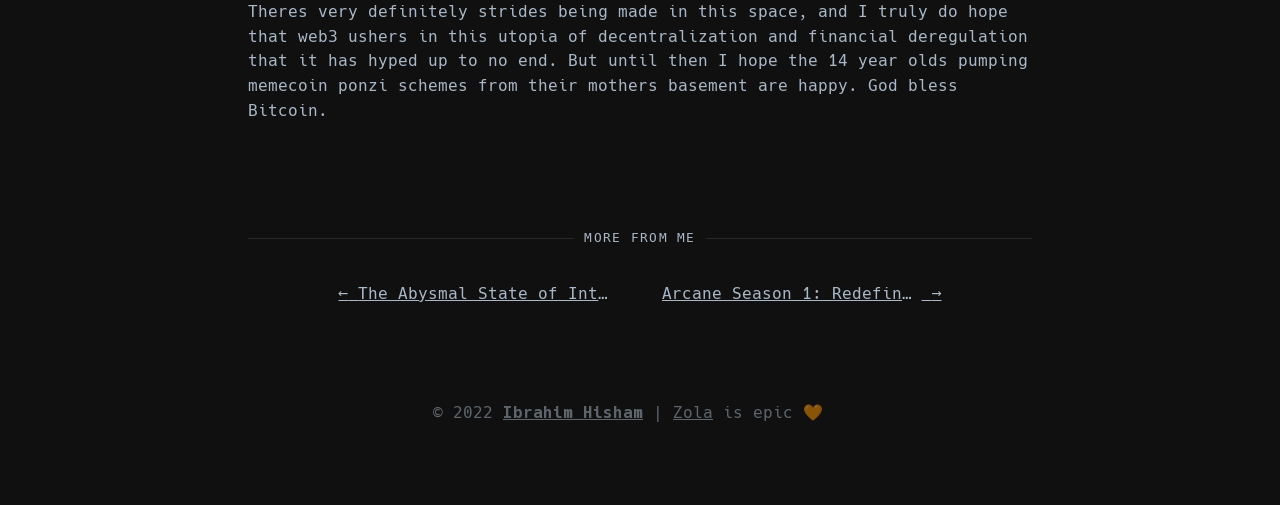
<file: web3-thoughts/index.html>
<!DOCTYPE html>
<html lang="en">

<head>
    <title>ibra after dark</title>
    
    <meta http-equiv="content-type" content="text/html; charset=utf-8">
    <meta name="viewport" content="width=device-width, initial-scale=1.0, maximum-scale=1">
    <meta name="robots" content="noodp"/>

    <link rel="stylesheet" href="https://ibra.github.io/style.css">
    <link rel="stylesheet" href="https://ibra.github.io/color/green.css">

        <link rel="stylesheet" href="https://ibra.github.io/color/background_dark.css">
    
    <link rel="stylesheet" href="https://ibra.github.io/font-hack-subset.css">

        <link rel="shortcut icon" type="image&#x2F;png" href="/favicon.png">
    
    </head>

<body class="">
<div class="container">
    
    <header class="header">
        <div class="header__inner">
            <div class="header__logo">
                    
                <a href="https://ibra.github.io" style="text-decoration: none;">
                    <div class="logo">
                      
                            ibra after dark
                        
                    </div>
                </a>
            </div>
        </div>

        
        
                <nav class="menu">
            <ul class="menu__inner">
                <li class="active"><a href="https://ibra.github.io">home</a></li>
            
                <li><a href="https://ibra.github.io/archive">archive</a></li>
            
                <li><a href="https://github.com/ibra" target="_blank" rel="noopener noreferrer">github</a></li>
            </ul>
        </nav>
    
    
        
    </header>
    

    <div class="content">
        
    <div class="post">
        
    <h1 class="post-title"><a href="https://ibra.github.io/web3-thoughts/">Web3 and The &quot;Future of The Internet&quot;</a></h1>
    <div class="post-meta-inline">
        
    <span class="post-date">
            2022-02-20
        </span>

    </div>

    

        
        <div class="post-content">
            <p>There has been a lot of hype surrounding the whole Web3 space as of late, whether that be from <span id="continue-reading"></span> the metaverse, NFT's or cryptocurrency. In a way, web3 seems to suggest that it is trying to bring the internet back to its decentralized roots, and while yeah decentralization is nice, there is no material technological advancement or really frankly any benefit at all that has quantifiably been had. NFT's are being integrated into products that least require them, and the only real reason this is all transpiring is to benefit the people at the top; reeling in more investors drawn by these wishful-at-best buzzwords.</p>
<blockquote>
<p>Still something to be fair about though however, is to not shut your mind off to any future technological advancements that may be made in the whole web3 space. Its important to realize the current applications of are not the only applications that will be made in the future and that it is completely fine to reject ideas, but rationally. Whether those advancements will actually come is a different matter altogether :P</p>
</blockquote>
<p>There is nothing new or innovative that the blockchain is offering as of now. There is no &quot;problem&quot; to be solved by the magical blockchain, on the contrary it is fundamentally impossible for the concept to work at a large scale for mature applications specifically. There is no escaping the problems that arise when you want to make something like a fully decentralized chat app, or social media app or literally anything at all that involves requiring human interaction, frequent iteration or moderation of said hypothetical platform etc. It is a concept fundamentally falling apart at this stage of scrutiny and, it's preposterous to even bring up the idea that the blockchain will somehow &quot;solve the problems with centralization&quot; when it can't even stand on its own feet without it.</p>
<p>So let's take for example NFT's. Well the thing that supposedly makes them so great is how they provide &quot;decentralized, true, asset ownership&quot;. However, what makes their current usage completely fall apart, and something you may or may not have noticed was that Non-Fungible Tokens dont actually store the data on the blockchain itself like many NFT shills seem to naively believe.</p>
<p>When you own a Non-Fungible Token, what you own in actuality is merely a link to a url that points to a <strong>very centralized</strong> server that is fully under the control of the NFT provider (Opensea, Rarible, whatever's your poison). So basically what that means for NFT's is that if OpenSea or Rarible ever just feel like it, they can just remove your NFT and that does not just unlist it but straight up directly removes it from your wallet. The entire point of web3 it seemed like, was to run from these big massive centralized servers and not be under their authority. Well looks it is forming the very same centralized systems it was allegedly supposed to replace. Who would have thought!!!!!</p>
<h2 id="postamble">Postamble</h2>
<p>It’s plausible that I am completely wrong and web3 truly is the next big thing as the crypto and nft shills say it is. Being wrong about something like this is definitely something that I wouldn't be immensely shocked to have been. Theres very definitely strides being made in this space, and I truly do hope that web3 ushers in this utopia of decentralization and financial deregulation that it has hyped up to no end. But until then I hope the 14 year olds pumping memecoin ponzi schemes from their mothers basement are happy. God bless Bitcoin.</p>

        </div>

        
        <div class="pagination">
            <div class="pagination__title">
                <span class="pagination__title-h">More from me</span>
                <hr />
            </div>
            <div class="pagination__buttons">
                    <span class="button previous">
                        <a href="https://ibra.github.io/internet-censorship-pakistan/">
                            <span class="button__icon">←</span>&nbsp;
                            <span class="button__text">The Abysmal State of Internet Censorship in Pakistan</span>
                        </a>
                    </span>
                
                
                    <span class="button next">
                        <a href="https://ibra.github.io/ibreview-arcane/">
                            <span class="button__text">Arcane Season 1: Redefining Videogame Adaptations</span>&nbsp;
                            <span class="button__icon">→</span>
                        </a>
                    </span>
                </div>
        </div>
    
    </div>

    </div>

    
    <footer class="footer">
        <div class="footer__inner">
                <div class="copyright copyright--user">©&nbsp;2022&nbsp; <a href="https://github.com/ibra"><b>Ibrahim Hisham</b></a>|&nbsp;<a href="https://www.getzola.org/">Zola</a>&nbsp;is&nbsp;epic 🧡</div>
            </div>
    </footer>
    

</div>
</body>

</html>
</file>
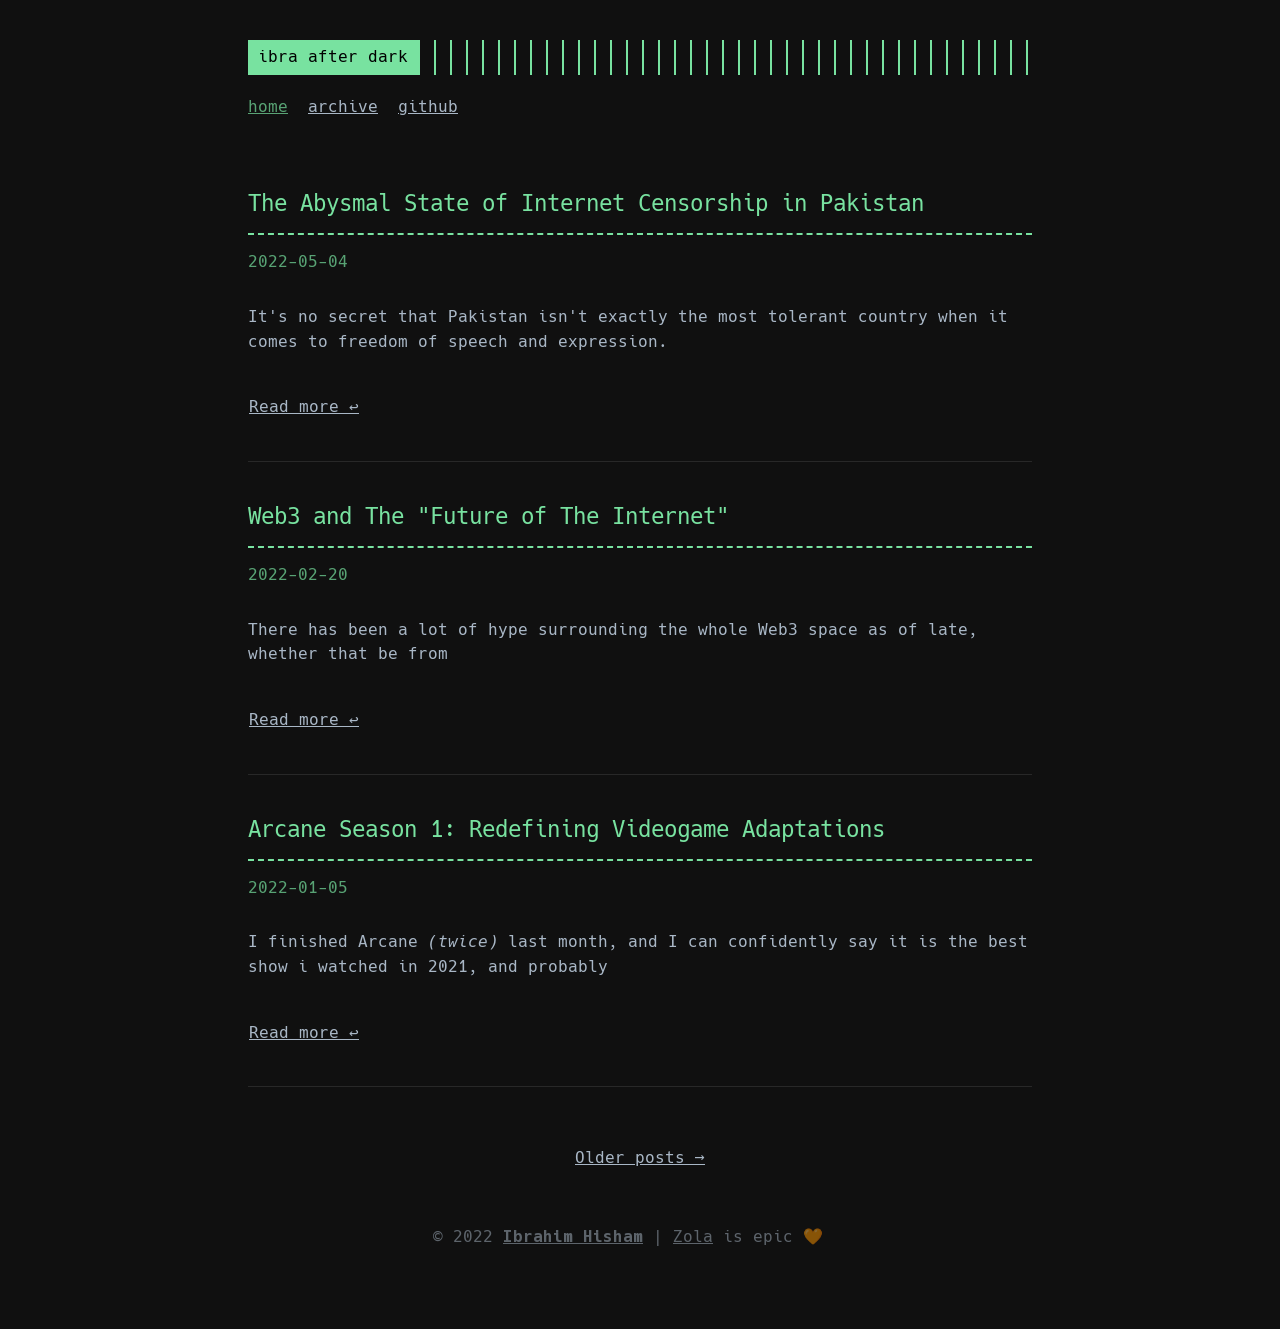
<file: page/1/index.html>
<!doctype html>
<meta charset="utf-8">
<link rel="canonical" href="https://ibra.github.io/">
<meta http-equiv="refresh" content="0; url=https://ibra.github.io/">
<title>Redirect</title>
<p><a href="https://ibra.github.io/">Click here</a> to be redirected.</p>
</file>
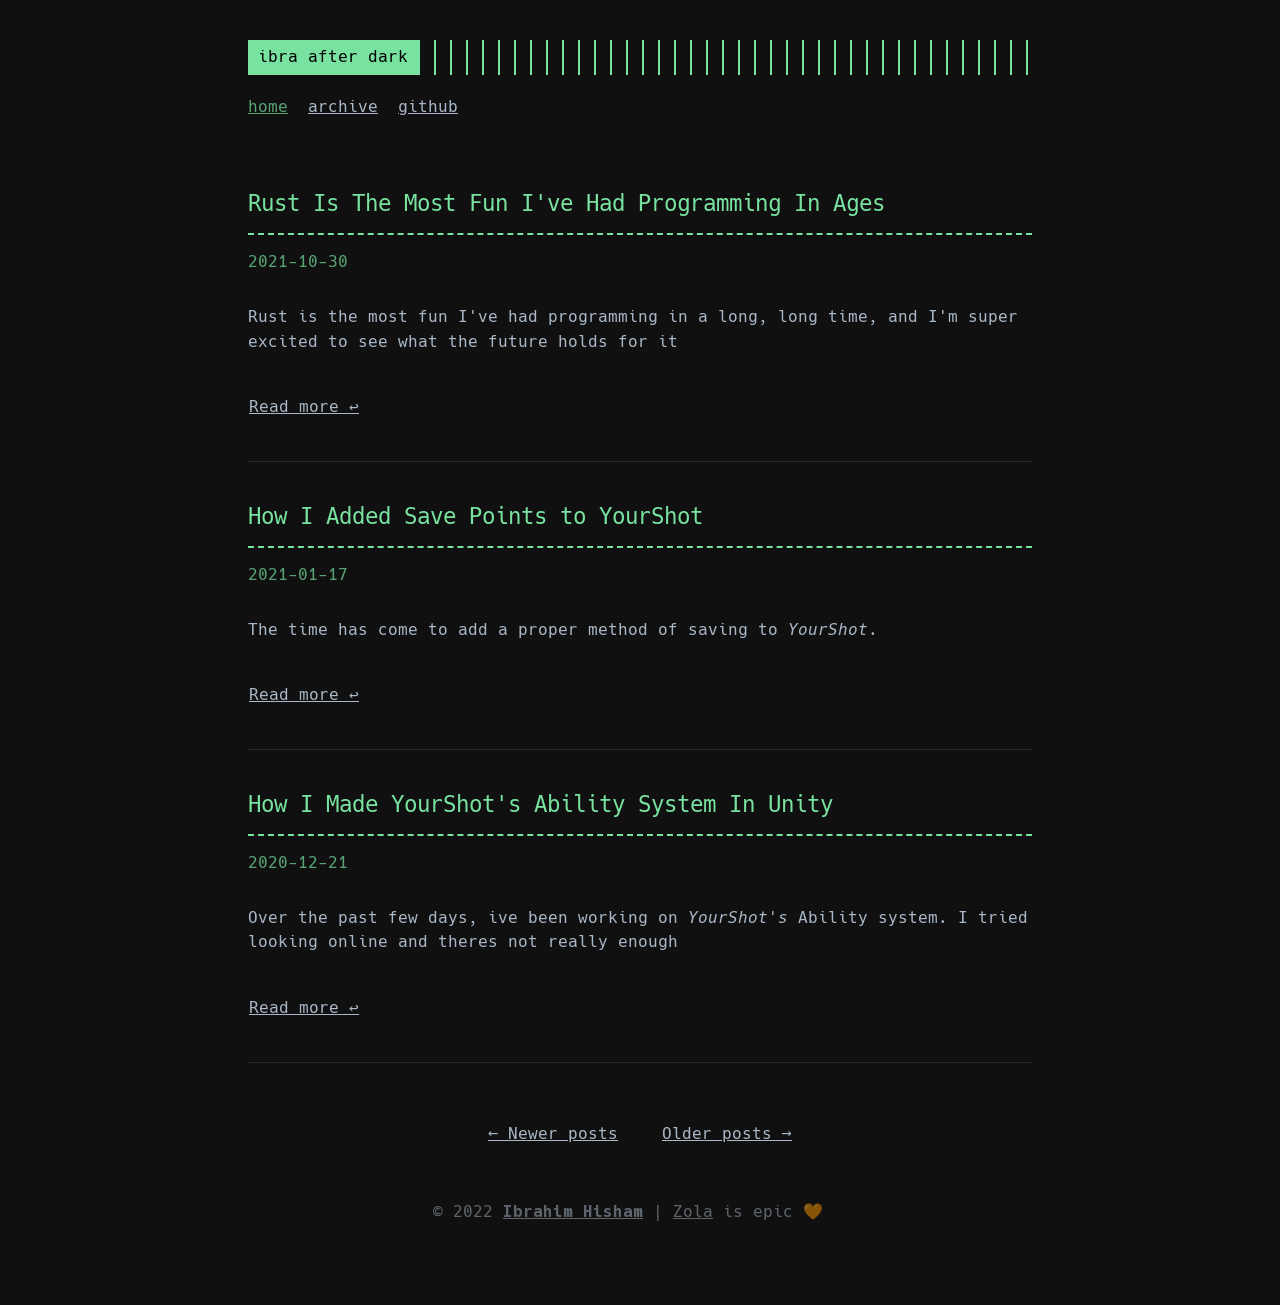
<file: page/2/index.html>
<!DOCTYPE html>
<html lang="en">

<head>
    <title>ibra after dark</title>
    
    <meta http-equiv="content-type" content="text/html; charset=utf-8">
    <meta name="viewport" content="width=device-width, initial-scale=1.0, maximum-scale=1">
    <meta name="robots" content="noodp"/>

    <link rel="stylesheet" href="https://ibra.github.io/style.css">
    <link rel="stylesheet" href="https://ibra.github.io/color/green.css">

        <link rel="stylesheet" href="https://ibra.github.io/color/background_dark.css">
    
    <link rel="stylesheet" href="https://ibra.github.io/font-hack-subset.css">

        <link rel="shortcut icon" type="image&#x2F;png" href="/favicon.png">
    
    </head>

<body class="">
<div class="container">
    
    <header class="header">
        <div class="header__inner">
            <div class="header__logo">
                    
                <a href="https://ibra.github.io" style="text-decoration: none;">
                    <div class="logo">
                      
                            ibra after dark
                        
                    </div>
                </a>
            </div>
        </div>

        
        
                <nav class="menu">
            <ul class="menu__inner">
                <li class="active"><a href="https://ibra.github.io">home</a></li>
            
                <li><a href="https://ibra.github.io/archive">archive</a></li>
            
                <li><a href="https://github.com/ibra" target="_blank" rel="noopener noreferrer">github</a></li>
            </ul>
        </nav>
    
    
        
    </header>
    

    <div class="content">
        
        <div class="posts">
                <div class="post on-list">
                    
    <h1 class="post-title"><a href="https://ibra.github.io/rust-most-fun/">Rust Is The Most Fun I&#x27;ve Had Programming In Ages</a></h1>
    <div class="post-meta-inline">
        
    <span class="post-date">
            2021-10-30
        </span>

    </div>

    

                    
        <div class="post-content">
            <p>Rust is the most fun I've had programming in a long, long time, and I'm super excited to see what the future holds for it 
        </div>
        <div>
            <!-- &#xFE0E; -- force text style - some devices render this as emoji -->
            <a class="read-more button" href="https://ibra.github.io/rust-most-fun/">
                <span class="button__text">Read more</span>&nbsp;
                <span class="button__icon">&#8617;&#xFE0E;</span>
            </a>
        </div>
    

                </div>
            
                <div class="post on-list">
                    
    <h1 class="post-title"><a href="https://ibra.github.io/yourshot-save-points/">How I Added Save Points to YourShot</a></h1>
    <div class="post-meta-inline">
        
    <span class="post-date">
            2021-01-17
        </span>

    </div>

    

                    
        <div class="post-content">
            <p>The time has come to add a proper method of saving to <em>YourShot</em>. 
        </div>
        <div>
            <!-- &#xFE0E; -- force text style - some devices render this as emoji -->
            <a class="read-more button" href="https://ibra.github.io/yourshot-save-points/">
                <span class="button__text">Read more</span>&nbsp;
                <span class="button__icon">&#8617;&#xFE0E;</span>
            </a>
        </div>
    

                </div>
            
                <div class="post on-list">
                    
    <h1 class="post-title"><a href="https://ibra.github.io/ability-system-unity/">How I Made YourShot&#x27;s Ability System In Unity</a></h1>
    <div class="post-meta-inline">
        
    <span class="post-date">
            2020-12-21
        </span>

    </div>

    

                    
        <div class="post-content">
            <p>Over the past few days, ive been working on <em>YourShot's</em> Ability system. I tried looking online and theres not really enough 
        </div>
        <div>
            <!-- &#xFE0E; -- force text style - some devices render this as emoji -->
            <a class="read-more button" href="https://ibra.github.io/ability-system-unity/">
                <span class="button__text">Read more</span>&nbsp;
                <span class="button__icon">&#8617;&#xFE0E;</span>
            </a>
        </div>
    

                </div>
            <div class="pagination">
                <div class="pagination__buttons">
                    <span class="button previous">
                        <a href="https://ibra.github.io/">
                            <span class="button__icon">←</span>&nbsp;
                            <span class="button__text">Newer posts</span>
                        </a>
                    </span>
                
                    <span class="button next">
                        <a href="https://ibra.github.io/page/3/">
                            <span class="button__text">Older posts</span>&nbsp;
                            <span class="button__icon">→</span>
                        </a>
                    </span>
                </div>
            </div>
        </div>
        
    </div>

    
    <footer class="footer">
        <div class="footer__inner">
                <div class="copyright copyright--user">©&nbsp;2022&nbsp; <a href="https://github.com/ibra"><b>Ibrahim Hisham</b></a>|&nbsp;<a href="https://www.getzola.org/">Zola</a>&nbsp;is&nbsp;epic 🧡</div>
            </div>
    </footer>
    

</div>
</body>

</html>
</file>
